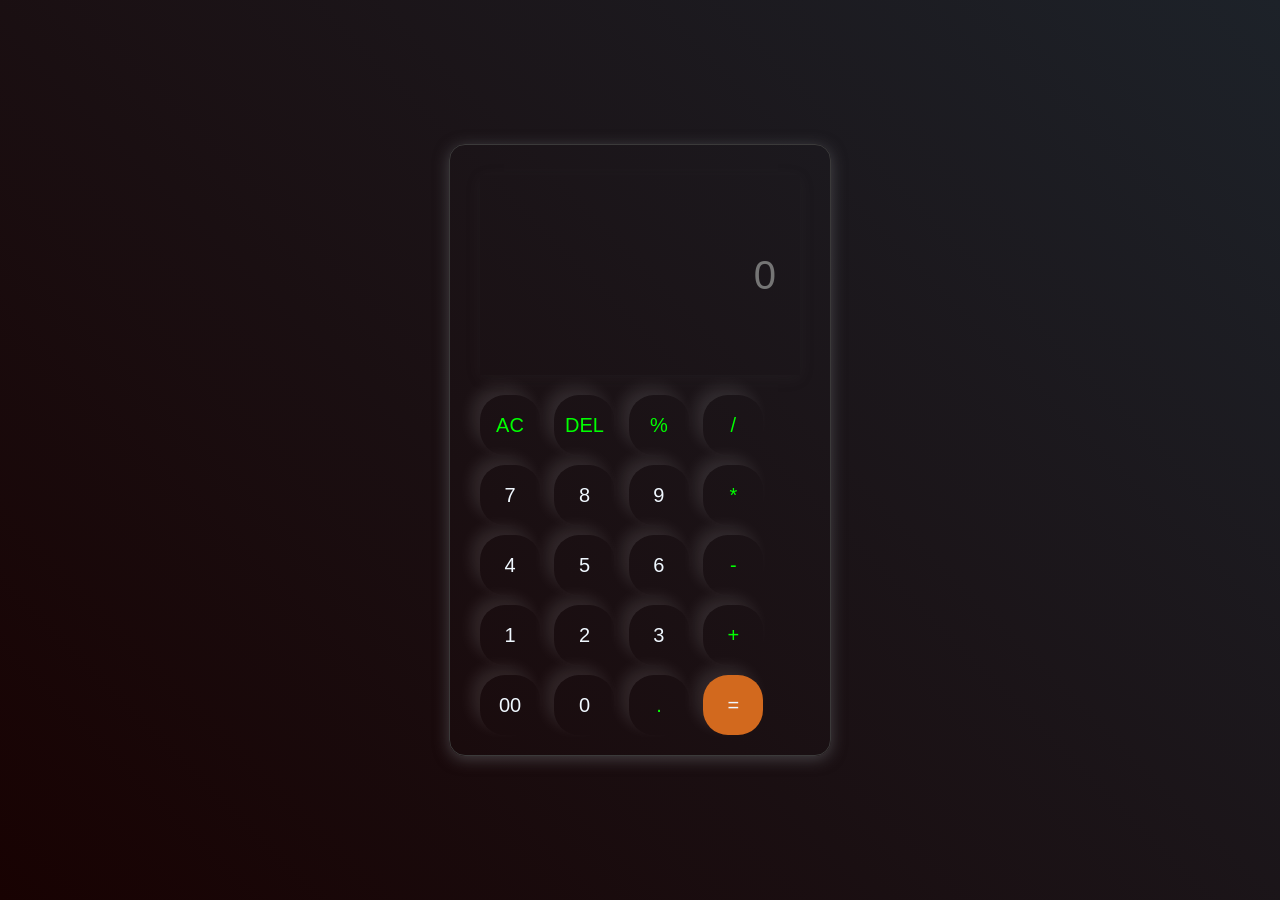
<file: index.html>
<!DOCTYPE html>
<html lang="en">
<head>
    <meta charset="UTF-8">
    <meta name="viewport" content="width=device-width, initial-scale=1.0">
    <link rel="stylesheet" href="style.css">
    
    <title>culculator</title>
</head>
<body>
    <div class="calculator">
        <input type="text" placeholder="0" id="inputbox">
    <div>
        <button  class="operator">AC</button>
         <button  class="operator">DEL</button>
          <button  class="operator">%</button>
           <button class="operator">/</button>
    </div>

     <div>
        <button>7</button>
         <button>8</button>
          <button>9</button>
           <button  class="operator">*</button>
    </div>

     <div>
        <button>4</button>
         <button>5</button>
          <button>6</button>
           <button class="operator">-</button>
    </div>

     <div>
        <button>1</button>
         <button>2</button>
          <button>3</button>
           <button class="operator">+</button>
    </div>

     <div>
        <button>00</button>
         <button>0</button>
          <button class="operator">.</button>
           <button class="equalBtn">=</button>
    </div>
    </div>
<script>
let input = document.getElementById("inputbox");
let buttons = document.querySelectorAll("button");

let string = "";

buttons.forEach(button => {
    button.addEventListener("click", (e) => {
        let value = e.target.innerHTML;

        if (value === "=") {
            try {
                string = eval(string);
                input.value = string;
            } catch {
                input.value = "Error";
                string = "";
            }
        } 
        else if (value === "AC") {
            string = "";
            input.value = string;
        } 
        else if (value === "DEL") {
            string = string.slice(0, -1);
            input.value = string;
        } 


        else if (value === "%") {
            try {
                string = (parseFloat(string) / 100).toString();
                input.value = string;
            } catch {
                input.value = "Error";
                string = "";
            }
        }
        else {
            string += value;
            input.value = string;
        }
    });
});
</script>

</body>
</html>
</file>
<file: style.css>
*{
   margin: 0; 
   padding: 0;
   box-sizing: border-box;
   font-family: 'Poppins', sans-serif;

}

body{
   width: 100%;
   height: 100vh;
   display: flex;
   justify-content: center; 
   align-items: center;
   background: linear-gradient(45deg, rgb(24, 2, 2), #1d2229);
}

.calculator{
    border: 1px solid rgb(59, 58, 58);
    padding: 20px;
    border-radius: 16px;
    background: transparent;
    box-shadow: 0px 3px 15px rgba(113, 115, 119, 0.5);
}

input{
    height: 200px;
    width: 320px;
    border: none;
    padding: 24px;
    margin: 10px;
    background: transparent;
    box-shadow: 0px 3px 15px rgba(84, 84, 84, 0.1);
    font-size: 40px;
    text-align: right;
    color: aliceblue;
}

button{
    width: 60px;
    height: 60px;
    border: none;
    border-radius: 25px;
    font-size: 20px;
    text-align: center;
    margin-top: 10px;
    margin-left: 10px;
    background-color: transparent;
    color: aliceblue;
    cursor: pointer;
    box-shadow: -8px -8px 15px rgba(255, 255, 255, 0.1);
}

.equalBtn{

    background-color: chocolate;
}

.operator{
    color: lime;
}
</file>
